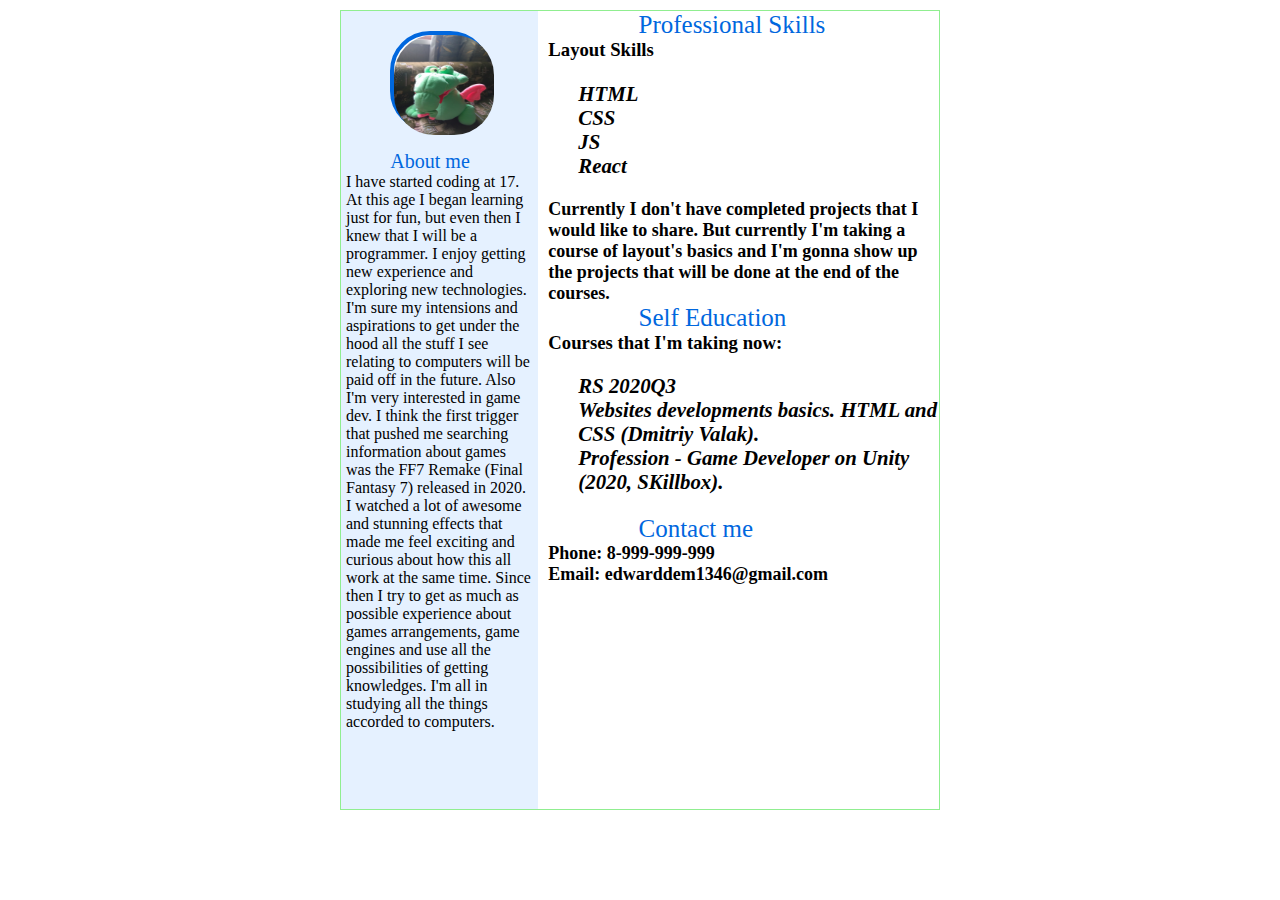
<file: index.html>
<!DOCTYPE html>
<html lang="en">
<head>
    <meta charset="UTF-8">
    <meta name="viewport" content="width=device-width, initial-scale=1.0">
    <title>CV</title>
    <link rel="stylesheet" href="style.css">
</head>
<body>
    
    <div class="content">
        <div class="basic-info">
            <div class="logo">
                <img class="logo--logo" width=100px height=100px src="green_elephant.jpg" alt="logo">
            </div>

            <div class="basic-info--section about-me">
                <header class="basic-info--header">
                    About me
                </header>

                <div class="basic-info--content">
                    I have started coding at 17. At this age I began learning just for fun, but even then I knew that I will be a programmer. I enjoy getting new experience and exploring new technologies. I'm sure my intensions and aspirations to get under the hood all the stuff I see relating to computers will be paid off in the future.

Also I'm very interested in game dev. I think the first trigger that pushed me searching information about games was the FF7 Remake (Final Fantasy 7) released in 2020. I watched a lot of awesome and stunning effects that made me feel exciting and curious about how this all work at the same time. Since then I try to get as much as possible experience about games arrangements, game engines and use all the possibilities of getting knowledges.

I'm all in studying all the things accorded to computers.</div>
            </div>
        </div>

        <div class="professional-data">
            <div class="professional-data--section">
                <header class="professional-data--header">
                    Professional Skills
                </header>
            
                <div class="professional-data--content">
                    <h3 class="content-header">Layout Skills</h3>
                    <ul class="skills-list">
                        <li>HTML</li>
                        <li>CSS</li>
                        <li>JS</li>
                        <li>React</li>
                    </ul>
                </div>
            </div>

            <div class="preview">
                Currently I don't have completed projects that I would like to share. But currently I'm taking a course of layout's basics and I'm gonna show up the projects that will be done at the end of the courses.
            </div>

            <div class="professional-data--section">
                <header class="professional-data--header">
                    Self Education
                </header>
            
                <div class="professional-data--content">
                    <h3 class="content-header">Courses that I'm taking now:</h3>
                    <ol class="skills-list">
                        <li>RS 2020Q3</li>
                        <li>Websites developments basics. HTML and CSS (Dmitriy Valak).</li>
                        <li>Profession - Game Developer on Unity (2020, SKillbox).</li>
                    </ol>
                </div>
            </div>

            <div class="professional-data--section">
                <header class="professional-data--header">
                    Contact me
                </header>
            
                <div class="professional-data--content preview">
                    <div class="phone">
                        Phone: 8-999-999-999
                    </div>
                    <div class="email">
                        Email: edwarddem1346@gmail.com
                    </div>
                    
                </div>
            </div>

            
        </div>

    </div>

</body>
</html>
</file>
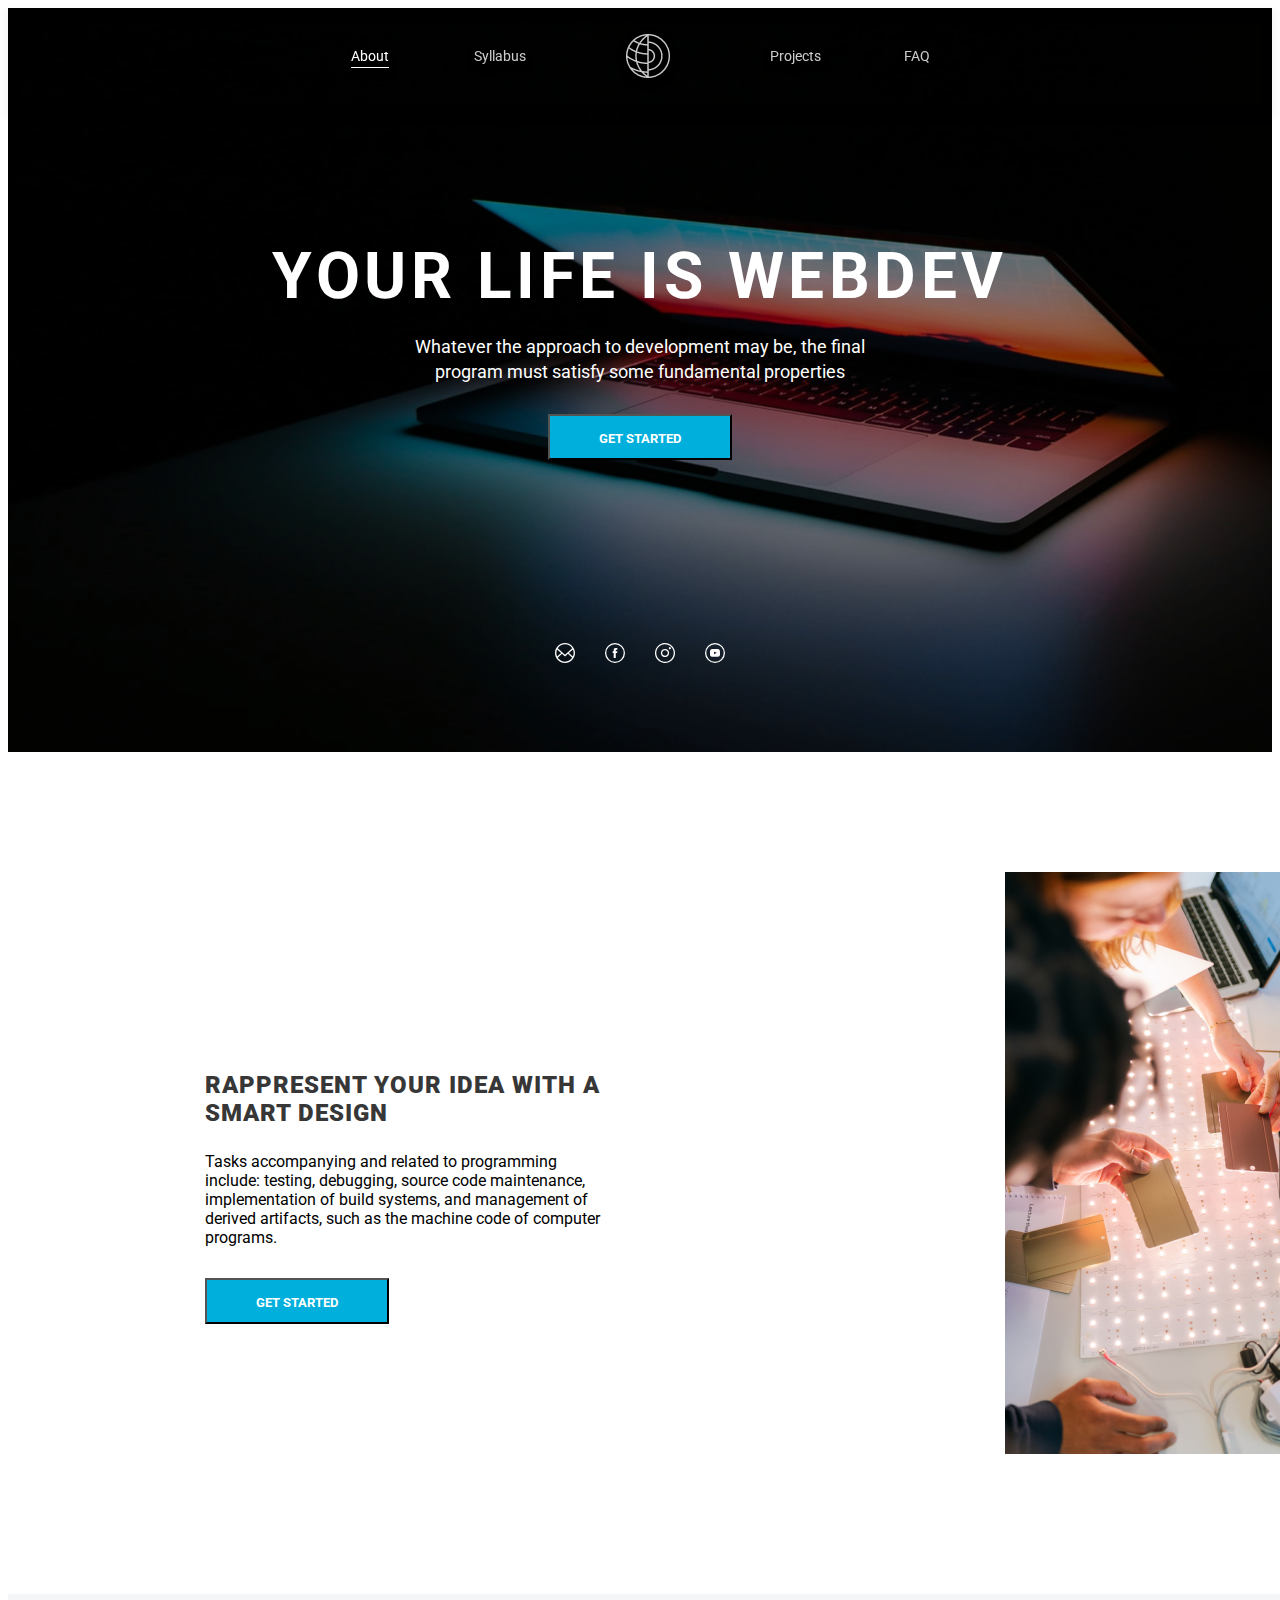
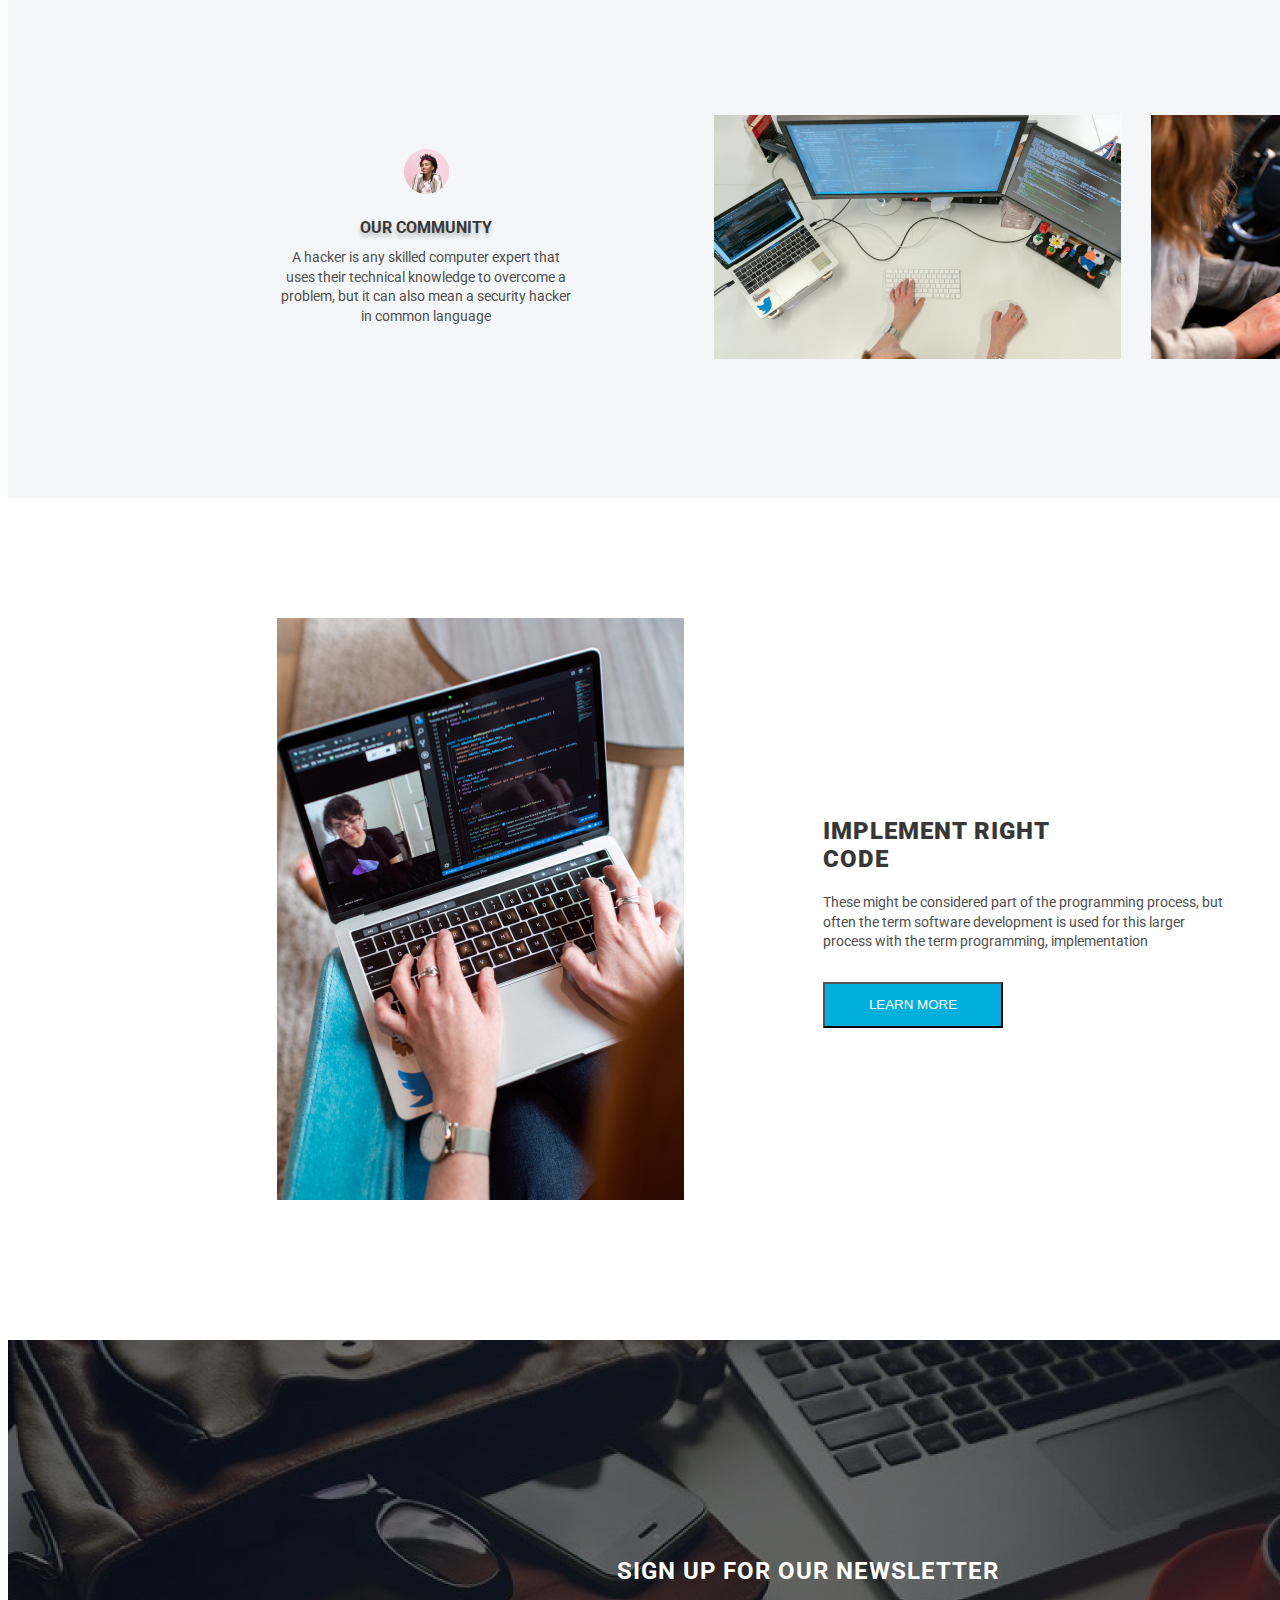
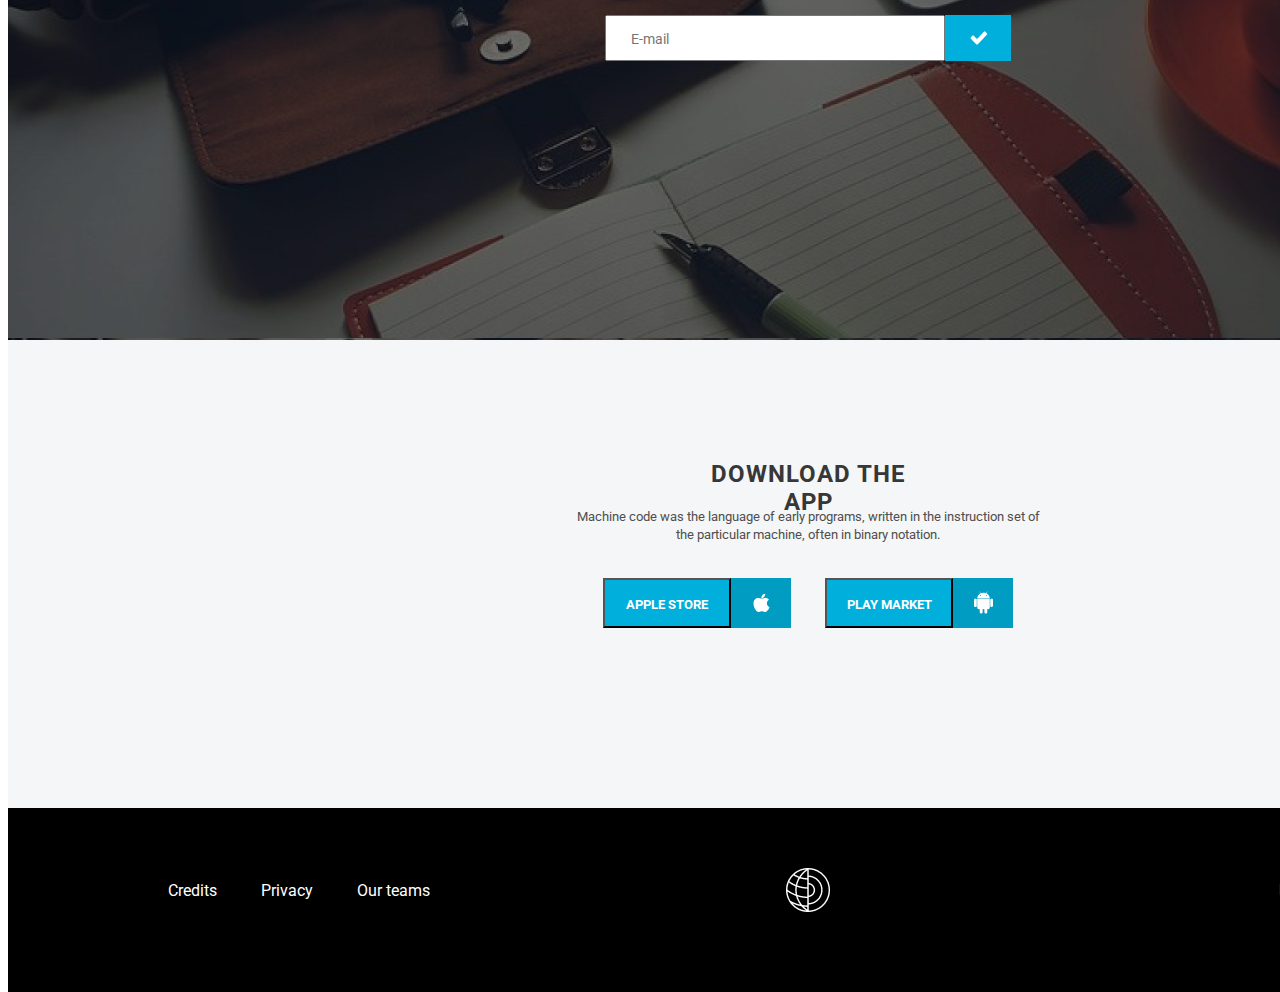
<file: webdev/index.html>
<!DOCTYPE html>
<html lang="en">
<head>
    <meta charset="UTF-8">
    <meta name="viewport" content="width=device-width, initial-scale=1.0">
    <title>WEB_DEV</title>
    <link rel="stylesheet" href="style.css">
    <link href="https://fonts.googleapis.com/css2?family=Roboto:ital,wght@0,300;1,100;1,300&display=swap" rel="stylesheet">
</head>
<body>
    
    <div class="page-wrapper">
        <div class="top">
            <header class="header">
                <nav class="nav">
                    <a class="nav-link nav-link--about" href="#">About</a>
                    <a class="nav-link" href="#" >Syllabus</a>
                    <a class="nav-link nav-link--logo" href="#" >
                        <img src="assets/logo.png" alt="logo">
                    </a>
                    <a class="nav-link" href="#">Projects</a>
                    <a class="nav-link nav-link--projects" href="#">FAQ</a>
                </nav>
    
    
            </header>

            <div class="top-content">
                <h1 class="top-content--header">
                    your life is WebDev
                </h1>

                <div class="top-content--text">
                    Whatever the approach to development may be, the final program must satisfy some fundamental properties
                </div>

                <button class="top-content--button standard-button">
                    get started
                </button>

            </div>

            <div class="top-socials">
                <a href="#" class="top-socials--link">
                    <img src="assets/mail-icon.svg" alt="mail-icon">
                </a>
                <a href="#" class="top-socials--link">
                    <img src="assets/facebook-icon.svg" alt="facebook-icon">
                </a>
                <a href="#" class="top-socials--link">
                    <img src="assets/insta-icon.svg" alt="instagram-icon">
                </a>
                <a href="#" class="top-socials--link">
                    <img src="assets/youtube-icon.svg" alt="youtube-icon">
                </a>    
            </div>
        </div>  <!--  top  -->


        <div class="rappresent">
            <div class="rappresent-content">
                <p class="rappresent-title">
                    <strong>rappresent your idea with a smart Design</strong>
                </p>

                <p class="rappresent-text">
                    Tasks accompanying and related to programming include: testing, debugging, source code maintenance, implementation of build systems, and management of derived artifacts, such as the machine code of computer programs. 
                </p>

                <button class="rappresent-button standard-button">
                    get started
                </button>
            </div>
            
            <img class="rappresent-image" src="assets/rappresent-image.png" alt="rappresent">

        </div> <!-- Rappresent -->


        <div class="community">

            <div class="community-content">
                <img class="community-avatar" src="assets/community-avatar.png" alt="avatar">

                <div class="community-title">
                    our community
                </div>
    
                <div class="community-text">
                    A hacker is any skilled computer expert that uses their technical knowledge to overcome a problem, but it can also mean a security hacker in common language
                </div>
            </div>

            <div class="community-slider">
                <nav class="nav-slider">
                    <button class="nav-slider--left">&lt;</button>
                    <button class="nav-slider--symbol">/</button>
                    <button class="nav-slider--right">&gt;</button>
                </nav>

                <div class="slider-items">
                    <div class="slider-item">  
                        <img class="slider-item--image" src="assets/slider-item-1.png" alt="slider item">
                    </div>
                    <div class="slider-item">
                        <img class="slider-item--image" src="assets/slider-item-2.png" alt="slider item">
                    </div>
                    <div class="slider-item">
                        <img class="slider-item--image" src="assets/slider-item-3.png" alt="slider item">
                    </div>
                </div>

            </div> <!-- Community Slider -->

        </div>  <!-- Community -->


        <div class="implement">
            <img class="implement-image" src="assets/implement.png" alt="implement">
        
            <div class="implement-content">
                <div class="implement-title">
                    <strong>implement right code</strong>
                </div>

                <div class="implement-text">
                    These might be considered part of the programming process, but often the term software development is used for this larger process with the term programming, implementation
                </div>

                <button class="implement-button">
                    learn more
                </button>
            </div>
        </div> <!-- Implement -->

        <div class="subscribe">
            <form class="subscribe-form" action="#" method="post">
                <p class="subscribe-form--title">
                    sign up for our newsletter
                </p>

                <div class="subscribe-input">
                    <input id="form-input" type="email" placeholder="E-mail">
                    <button class="submit">
                        <img class="submit-img" src="assets/tick.png" alt="submit">
                    </button>
                </div>

            </form>
        </div> <!-- Subscribe -->

        <div class="download">
            <div class="download-title">
                download the app
            </div>

            <div class="download-text">
                Machine code was the language of early programs, written in the instruction set of the particular machine, often in binary notation.
            </div>

            <div class="download-buttons">
                <div class="download-button--apple">
                    <button class="download-button">
                        apple store
                    </button>
                    <img class="download-button--icon" src="assets/apple-icon.png" alt="apple icon">
                </div>

                <div class="download-button--android">
                    <button class="download-button">
                        play market
                    </button>
                    <img class="download-button--icon" src="assets/android-icon.png" alt="android icon">
                </div>

            </div>
        </div> <!-- Download -->

        <footer class="footer">
            <nav class="footer-menu">
                <ul>
                    <li class="footer-menu--item">
                        <a class="menu-link" href="#">Credits</a>
                    </li>
                    <li class="footer-menu--item">
                        <a class="menu-link" href="#">Privacy</a>
                    </li>
                    <li class="footer-menu--item">
                        <a class="menu-link" href="#">Our teams</a>
                    </li>
                </ul>
            </nav>

            <a class="footer-logo" href="#">
                <img class="footer-logo--img" src="assets/logo.png" alt="logo">
            </a>

            <p class="copyright">
                by TonYem for RSS at 2020
            </p>

        </footer>

    </div>

</body>
</html>
</file>
<file: style.css>
*,
:before,
:after {
    box-sizing: border-box;
}

.content {
    max-width: 600px;
    height: 800px;
    margin: 10px auto;

    display: flex;

    background-color: #fab;
    border: 1px solid lightgreen;
}

.basic-info {
    width: 33%;
    height: 100%;

    background-color: #e5f1ff;
}

.logo {
    width: 100px;
    height: 100px;
    margin: 10% auto;

    background-color: #ffffff;

    border-radius: 40%;
    border: 4px solid #0067de;
}

.logo--logo {
    border-radius: 40%;
}

.basic-info--section {
    width: 100%;
    height: 25%;
}

.basic-info--header {
    margin: 0 25%;
    width: 100px;
    font-size: 20px;
    color: #0067de;
}

.basic-info--content {
    margin: 0 5px;
    height: 100%;
}

.professional-data {
    width: 67%;
    height: 100%;

    background-color: #ffffff;
}

.professional-data--header {
    font-size: 25px;
    margin: 0 25%;
    width: 200px;

    color: #0067de;
}

.content-header {
    margin: 0 10px;
}

.skills-list {
    list-style: none;
    font-weight: bold;
    font-size: 1.3em;
    font-style: italic;
}

.preview {
    font-weight: bold;
    font-size: 18px;

    margin: 0 10px;
}
</file>
<file: webdev/style.css>
*,
:after,
:before {
    box-sizing: border-box;
}

a {
    text-decoration: none;
    color: #ffffff;
    transition: color 0.3s linear;
}

a:hover {
    cursor: pointer;
    color: #ff0000;
}


.page-wrapper {
    max-width: 1600px;
    height: 1000px;
    margin: 0 auto;

    font-family: 'Roboto', sans-serif;
    color: #ffffff;
}

/* TOP OF THE PAGE */

.top {
    background-image: url("assets/bg-image.png");
    height: 744px;
    font-family: "Roboto", sans-serif;
}

/* HEADER */

.header {
    height: 95px;
}

.nav {
    display: flex;
    justify-content: center;

    border: 1px solid #000000;
    filter: drop-shadow(0px 4px 4px rgba(0, 0, 0, 0.25));
}

.nav-link {
    margin-top: 38px;

    font-family: Roboto, sans-serif;
    font-style: normal;
    font-weight: normal;
    font-size: 14px;
    line-height: 140%;

    opacity: 0.8;
}

.nav-link--about {
    margin-right: 85px;
    opacity: 1;
}

.nav-link--about:after {
    content: '';
    border-bottom: 1px solid #ffffff;
    display: block;
}

.nav-link--logo {
    margin: 25px 100px;
    transition: all 0.5s linear;
}

.nav-link--logo:hover {
    background-color: rgb(99, 8, 8);
    opacity: 0.8;
}

.nav-link--projects {
    margin-left: 83px;
}

/* HEADER ENDED */

/* TOP CONTENT */

.top-content {
    margin: 136px auto 0;

    text-align: center;
}

.top-content--header {
    text-transform: uppercase;
    line-height: 75px;
    font-size: 64px;
    letter-spacing: 4.5px;

    margin: 0;
}

.top-content--text {
    width: 504px;
    height: 50px;

    margin: 20px auto 0;

    font-size: 18px;
    line-height: 140%;
}

.top-content--button, .standard-button {
    width: 184px;
    height: 46px;

    margin: 30px auto 0;
    padding: 15px 47px;

    background-color: #00AFDB;
    font-family: 'Roboto', sans-serif;
    color: #ffffff;
    font-weight: 700;
    font-size: 13px;
    line-height: 16px;
    text-transform: uppercase;
}

.standard-button:hover {
    cursor: pointer;
    text-decoration: underline;
}

/* TOP CONTENT ENDED */

/* TOP SOCIALS */

.top-socials {
    width: 170px;
    height: 20px;

    margin: 183px auto 0;

    display:  flex;
    justify-content: space-between; 
}

/* TOP SOCIALS ENDED */

/* TOP OF THE PAGE ENDED */

/* RAPPRESENT */

.rappresent {
    width: 1600px;
    height: 842px;

    display: flex;
    justify-content: space-around;

    background-color: #ffffff;
}

/* RAPPRESENT CONTENT */

.rappresent-content {
    width: 407px;
    height: 233px;
    color: #000000;

    margin-top: 295px;
}

.rappresent-title {
    width: 100%;
    height: 57px;

    font-family: 'Roboto', sans-serif;
    color: #373737;
    font-style: normal;
    font-weight: bold;
    font-size: 24px;
    line-height: 28px;
    letter-spacing: 1px;
    text-transform: uppercase;
}

.rappresent-text {
    width: 100%;
    height: 80px;

    margin-top: 20px;
}

/* RAPPRESENT CONTENT ENDED */

.rappresent-image {
    width: 407px;
    height: 582px;

    margin-top: 120px;

    font-family: Roboto;
    font-style: normal;
    font-weight: normal;
    font-size: 14px;
    line-height: 140%;

    color: #4E4E4E;
}



/* RAPPRESENT ENDED */

/* OUR COMMUNITY */

.community {
    width: 1600px;
    height: 504px;

    display: flex;
    justify-content: space-between;
    text-align: center;

    background-color: #F5F6F7;
}

/* COMMUNITY CONTENT */

.community-content {
    width: 298px;
    height: 175px;

    margin: 155px 139px auto 269px;
}

.community-title {
    margin-top: 20px;

    font-family: Roboto, sans-serif;
    font-style: normal;
    font-weight: bold;
    font-size: 16px;
    line-height: 20px;
    text-transform: uppercase;
    color: #373737;
    text-shadow: 0px 4px 4px rgba(0, 0, 0, 0.25);
}

.community-text {
    margin-top: 10px;

    font-family: 'Roboto', sans-serif;
    font-style: normal;
    font-weight: normal;
    font-size: 14px;
    line-height: 140%;
    color: #4E4E4E;
}

/* COMMUNITY CONTENT ENDED */

/* COMMUNITY SLIDER */

.community-slider {
    width: 894px;
    height: 284px;

    margin-top: 80px;
    margin-bottom: 140px;
}

.nav-slider {
    display: inline-block;
    margin-left: 546px;
}

.slider-items {
    display: flex;
    justify-content: space-between;

    margin-top: 20px;
}

/* COMMUNITY SLIDER ENDED */

/* OUR COMMUNITY ENDED */

/* IMPLEMENT */

.implement {
    width: 1600px;
    height: 842px;

    display: flex;
    justify-content: space-between;
}

.implement-image {
    width: 407px;
    height: 582px;

    margin-top: 120px;
    margin-left: 269px;
}

.implement-content {
    width: 407px;
    height: 184px;

    margin-top: 319px;
    margin-right: 378px;
}

.implement-title {
    width: 298px;

    font-family: Roboto, sans-serif;
    font-style: bold;
    font-weight: bold;
    font-size: 24px;
    line-height: 28px;
    letter-spacing: 1px;
    text-transform: uppercase;
    color: #373737;
}

.implement-text {
    margin-top: 20px;

    font-family: Roboto;
    font-style: normal;
    font-weight: normal;
    font-size: 14px;
    line-height: 140%;

    color: #4E4E4E;
}

.implement-button {
    width: 180px;
    height: 46px;

    margin-top: 30px;

    background: #00AFDB;
    color: #ffffff;
    text-transform: uppercase;
}

.implement-button:hover {
    cursor: pointer;
    text-decoration: underline;
}

/* IMPLEMENT ENDED */

/* SUBSCRIBE */

.subscribe {
    width: 1600px;
    height: 600px;
    background-image: url('assets/subscribe-bg.png');

    padding-top: 217px;
}

.subscribe-form {
    width: 406px;
    height: 104px;

    margin: auto;
}

.subscribe-form--title {
    margin: 0 auto 30px;
    text-align: center;

    font-family: Roboto;
    font-style: normal;
    font-weight: bold;
    font-size: 24px;
    line-height: 28px;
    letter-spacing: 1px;
    text-transform: uppercase;

    color: #FFFFFF;
}

.subscribe-input {
    width: 406px;
    height: 46px;

    display: flex;
}

#form-input {
    width: 340px;
    height: 46px;

    padding-top: 14px;
    padding-left: 24px;
    padding-bottom: 12px;

    font-family: Roboto;
    font-style: normal;
    font-weight: normal;
    font-size: 14px;
    line-height: 140%;
}

.submit {
    width: 66px;
    height: 46px;

    position: relative;
}

.submit:hover {
    outline: 2px solid blue;;
}

.submit-img {
    position: absolute;
    left: -2px;
    top: -2px;
}
/* SUBSCRIBE ENDED */

/* DOWNLOAD */

.download {
    width: 1600px;
    height: 468px;
    padding: 120px 0;

    background: #F5F6F7;
}

.download-title {
    width: 250px;
    height: 28px;

    margin: 0 auto;

    text-align: center;
    letter-spacing: 1px;
    text-transform: uppercase;
    font-family: Roboto;
    font-style: normal;
    font-weight: bold;
    font-size: 24px;
    line-height: 28px;

    color: #373737;
}

.download-text {
    width: 483px;
    height: 40px;

    margin: 20px auto 0;

    text-align: center;
    align-items: center;

    font-family: Roboto;
    font-style: normal;
    font-weight: normal;
    font-size: 13px;
    line-height: 140%;

    color: #4E4E4E;
}

.download-buttons {
    width: 410px;
    height: 50px;

    display: flex;
    justify-content: space-between;

    margin: 30px auto 0;
}

.download-button--apple, .download-button--android {
    width: 188px;
    height: 50px;

    display: flex;
}

.download-button--apple:hover, .download-button--android:hover {
    outline: 1px solid blue;
}

.download-button {
    width: 128px;
    height: 50px;

    padding: 18px 18px;
    margin: 0;

    text-align: center;
    text-transform: uppercase;
    font-family: Roboto;
    font-style: normal;
    font-weight: bold;
    font-size: 13px;
    line-height: 14px;

    background: #00AFDB;
    color: #FFFFFF;
}

.download-button--icon {
    width: 60px;
    height: 50px;
}
/* DOWNLOAD ENDED */

/* FOOTER */

.footer {
    width: 1600px;
    height: 184px;

    display: flex;
    justify-content: space-between;

    background-color: #000000;

}

.footer-menu {
    width: 273px;
    height: 16px;

    margin-top: 73px;
    margin-left: 160px;
    margin-right: 345px;
}

.footer-menu ul {
    list-style-type: none;
    padding: 0;
    margin: 0;
}

.footer-menu--item {
    display: inline;
    margin-left: 40px;
}

.footer-menu--item:nth-child(1) {
    margin-left: 0;
}

.footer-logo {
    margin-top: 60px;
}

.copyright {
    width: 170px;

    margin: 73px 160px auto 448px;

    font-family: Roboto;
    font-style: normal;
    font-weight: normal;
    font-size: 14px;
    line-height: 140%;
    /* identical to box height, or 20px */

    text-align: center;

    color: #818181;
}

/* FOOTER ENDED */
</file>
